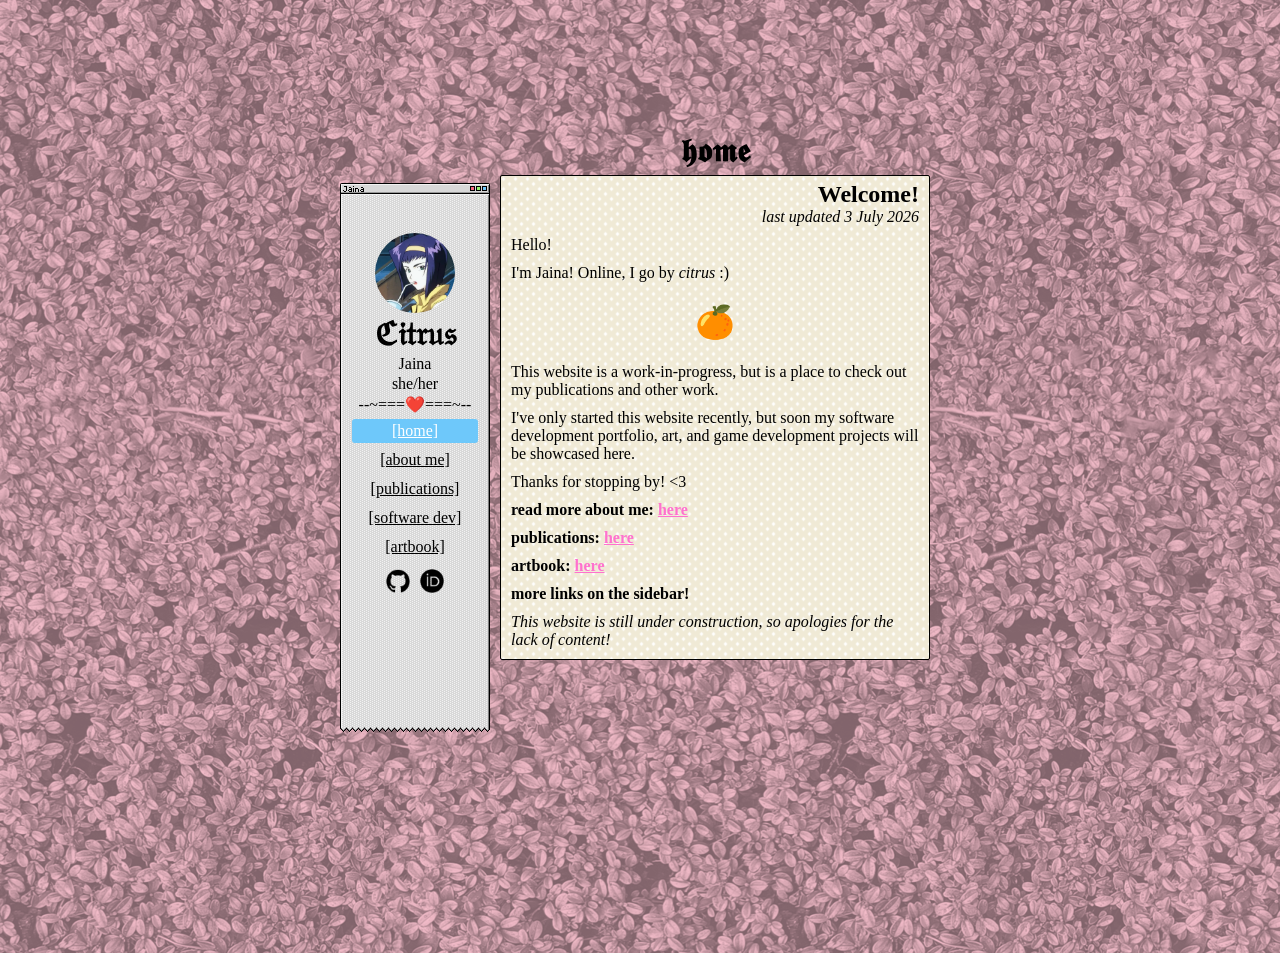
<file: index.html>
<!DOCTYPE html>
<html lang="en">

  <head>
    <meta charset="UTF-8" />
    <link rel="shortcut icon" href="/favicon.ico">
    <link rel="stylesheet" href="css/style.css">
    <link rel="stylesheet" href="css/blog_style.css">
    <link rel="stylesheet" href="css/sidebar_style.css">
    <title>ℭ𝔦𝔱𝔯𝔲𝔰 🍊</title>
    
    <script src="js/citrus_lib.js"></script>
  </head>

  <body>
    <div class="vertical_sidebar">
      <div include="sidebar_header_vertical.shtml"></div>
      <a class="sidebar_link_current" href="index.html">[home]</a>
      <a class="sidebar_link" href="about.html">[about me]</a>
      <a class="sidebar_link" href="publications.html">[publications]</a>
      <a class="sidebar_link" href="portfolio.html">[software dev]</a>
      <a class="sidebar_link" href="artbook.html">[artbook]</a>
    </div>

    <div class="container">

      <div class="sidebar">
        <div include="sidebar_header.shtml"></div>
        <a class="sidebar_link_current" href="index.html">[home]</a>
        <a class="sidebar_link" href="about.html">[about me]</a>
        <a class="sidebar_link" href="publications.html">[publications]</a>
        <a class="sidebar_link" href="portfolio.html">[software dev]</a>
        <a class="sidebar_link" href="artbook.html">[artbook]</a>
        <div include="sidebar_footer.shtml"></div>
      </div>

      <div class="main">
        <h1 class="page_header">𝖍𝖔𝖒𝖊</h1>

        <div class="entry">
          <h2 class="entry_header">Welcome!</h2>
          <p class="entry_header"><i>last updated 3 July 2026</i></p>
          <p class="entry_text">
            Hello!
          </p>
          <p class="entry_text">
            I'm Jaina! Online, I go by <i>citrus</i> :)
          </p>
          <h1 style="display:block; text-align: center;">🍊</h1>
          <p class="entry_text">
            This website is a work-in-progress, but is a place to check out my publications and other work.
          </p>
          <p class="entry_text">
            I've only started this website recently, but soon my software development portfolio,
            art, and game development projects will be showcased here.
          </p>
          <p class="entry_text">
            Thanks for stopping by! <3
          </p>
          <p class="entry_text">
            <b>read more about me: <a href="about.html">here</a></b>
          </p>
          <p class="entry_text">
            <b>publications: <a href="publications.html">here</a></b>
          </p>
          <p class="entry_text">
            <b>artbook: <a href="artbook.html">here</a></b>
          </p>
          <p class="entry_text">
            <b>more links on the sidebar!</b>
          </p>
          <p class="entry_text">
            <i>This website is still under construction, so apologies for the lack of content!</i>
          </p>
        </div>
      </div>
    </div>

    <script>
      on_page_load();
    </script> 
  </body>

</html>
</file>
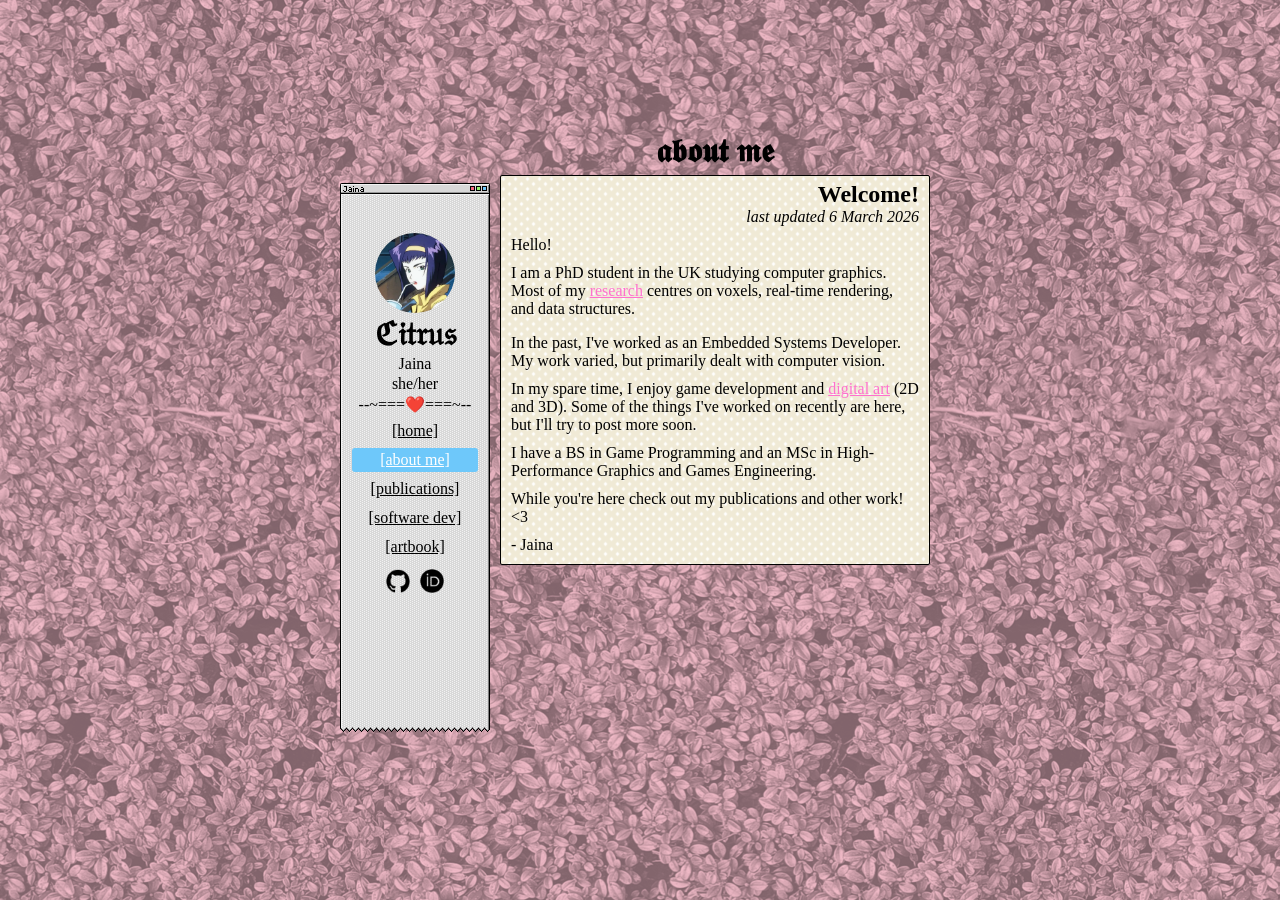
<file: about.html>
<!DOCTYPE html>
<html lang="en">

  <head>
    <meta charset="UTF-8" />
    <link rel="stylesheet" href="css/style.css">
    <link rel="stylesheet" href="css/blog_style.css">
    <link rel="stylesheet" href="css/sidebar_style.css">
    <title>ℭ𝔦𝔱𝔯𝔲𝔰 🍊</title>
    
    <script src="js/citrus_lib.js"></script>
  </head>

  <body>
    <div class="vertical_sidebar">
      <div include="sidebar_header_vertical.shtml"></div>
      <a class="sidebar_link" href="index.html">[home]</a>
      <a class="sidebar_link_current" href="about.html">[about me]</a>
      <a class="sidebar_link" href="publications.html">[publications]</a>
      <a class="sidebar_link" href="portfolio.html">[software dev]</a>
      <a class="sidebar_link" href="artbook.html">[artbook]</a>
    </div>

    <div class="container">

      <div class="sidebar">
        <div include="sidebar_header.shtml"></div>
        <a class="sidebar_link" href="index.html">[home]</a>
        <a class="sidebar_link_current" href="about.html">[about me]</a>
        <a class="sidebar_link" href="publications.html">[publications]</a>
        <a class="sidebar_link" href="portfolio.html">[software dev]</a>
        <a class="sidebar_link" href="artbook.html">[artbook]</a>
        <div include="sidebar_footer.shtml"></div>
      </div>

      <div class="main">
        <h1 class="page_header">𝖆𝖇𝖔𝖚𝖙 𝖒𝖊</h1>

        <div class="entry">
          <h2 class="entry_header">Welcome!</h2>
          <p class="entry_header"><i>last updated 6 March 2026</i></p>
          <p class="entry_text">
            Hello!
          </p>
          <p class="entry_text">
            I am a PhD student in the UK studying computer graphics.
            Most of my <a href="publications.html">research</a> centres on voxels, real-time rendering, and data structures.
          </p>
          </p>
            <p class="entry_text">
            In the past, I've worked as an Embedded Systems Developer.
            My work varied, but primarily dealt with computer vision.
          </p>
          <p class="entry_text">
            In my spare time, I enjoy game development and <a href="artbook.html">digital art</a> (2D and 3D).
            Some of the things I've worked on recently are here, but I'll try to post more soon.
          </p>
          <p class="entry_text">
            I have a BS in Game Programming and an MSc in High-Performance Graphics and Games Engineering.
          </p>
          <p class="entry_text">
            While you're here check out my publications and other work! <3
          </p>
          <p class="entry_text">
            - Jaina
          </p>
        </div>
      </div>
    </div>

    <script>
      on_page_load();
    </script> 
  </body>

</html>
</file>
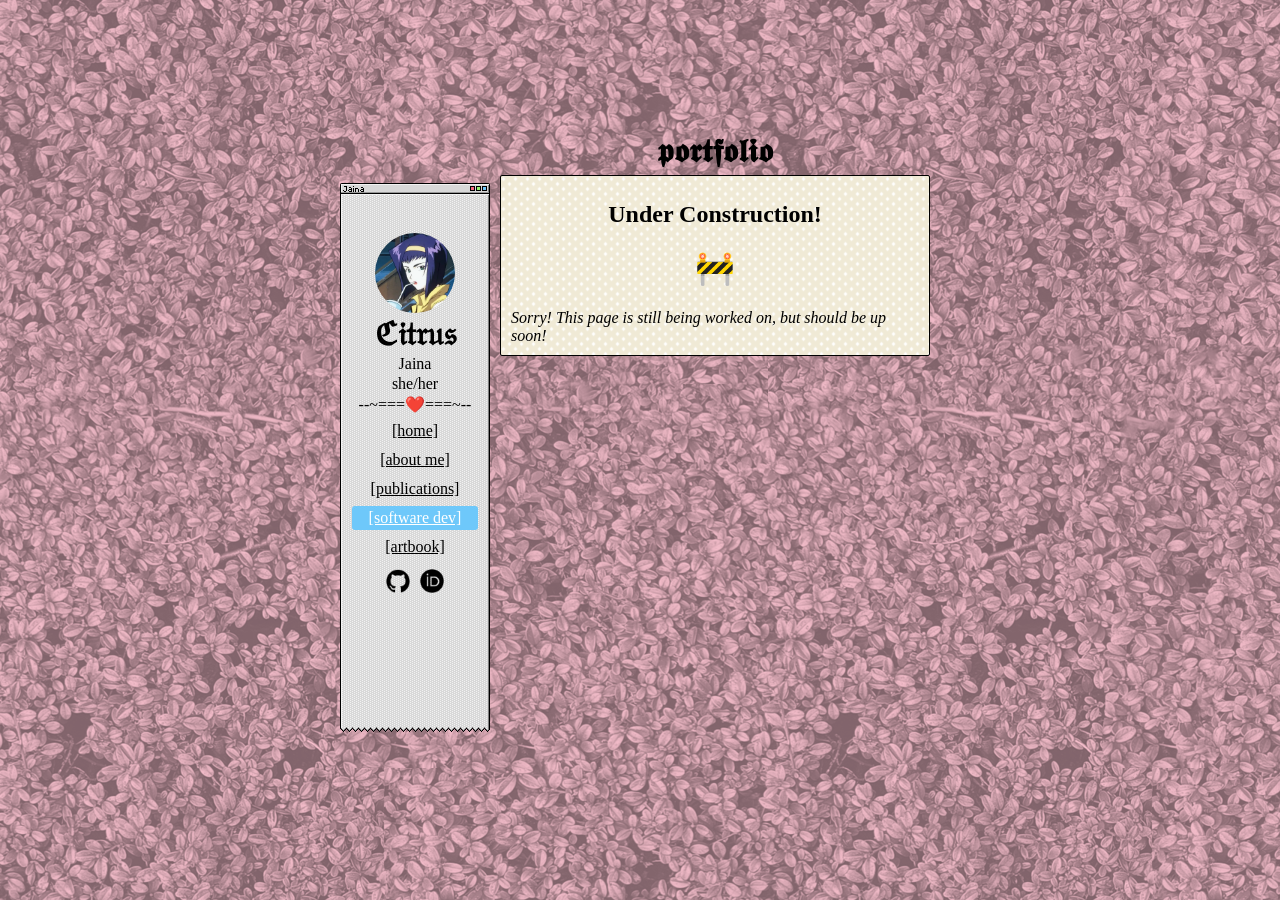
<file: portfolio.html>
<!DOCTYPE html>
<html lang="en">

  <head>
    <meta charset="UTF-8" />
    <link rel="stylesheet" href="css/style.css">
    <link rel="stylesheet" href="css/blog_style.css">
    <link rel="stylesheet" href="css/sidebar_style.css">
    <title>ℭ𝔦𝔱𝔯𝔲𝔰 🍊</title>
    
    <script src="js/citrus_lib.js"></script>
  </head>

  <body>
    <div class="vertical_sidebar">
      <div include="sidebar_header_vertical.shtml"></div>
      <a class="sidebar_link" href="index.html">[home]</a>
      <a class="sidebar_link" href="about.html">[about me]</a>
      <a class="sidebar_link" href="publications.html">[publications]</a>
      <a class="sidebar_link_current" href="portfolio.html">[software dev]</a>
      <a class="sidebar_link" href="artbook.html">[artbook]</a>
    </div>

    <div class="container">

      <div class="sidebar">
        <div include="sidebar_header.shtml"></div>
        <a class="sidebar_link" href="index.html">[home]</a>
        <a class="sidebar_link" href="about.html">[about me]</a>
        <a class="sidebar_link" href="publications.html">[publications]</a>
        <a class="sidebar_link_current" href="portfolio.html">[software dev]</a>
        <a class="sidebar_link" href="artbook.html">[artbook]</a>
        <div include="sidebar_footer.shtml"></div>
      </div>

      <div class="main">
        <h1 class="page_header">𝖕𝖔𝖗𝖙𝖋𝖔𝖑𝖎𝖔</h1>

        <div class="entry">
          <h2 style="display:block; text-align: center;">Under Construction!</h2>
          <h1 style="display:block; text-align: center;">🚧</h1>
          <p class="entry_text">
            <i>Sorry! This page is still being worked on, but should be up soon!</i>
          </p>
        </div>
      </div>
    </div>

    <script>
      on_page_load();
    </script> 
  </body>

</html>
</file>
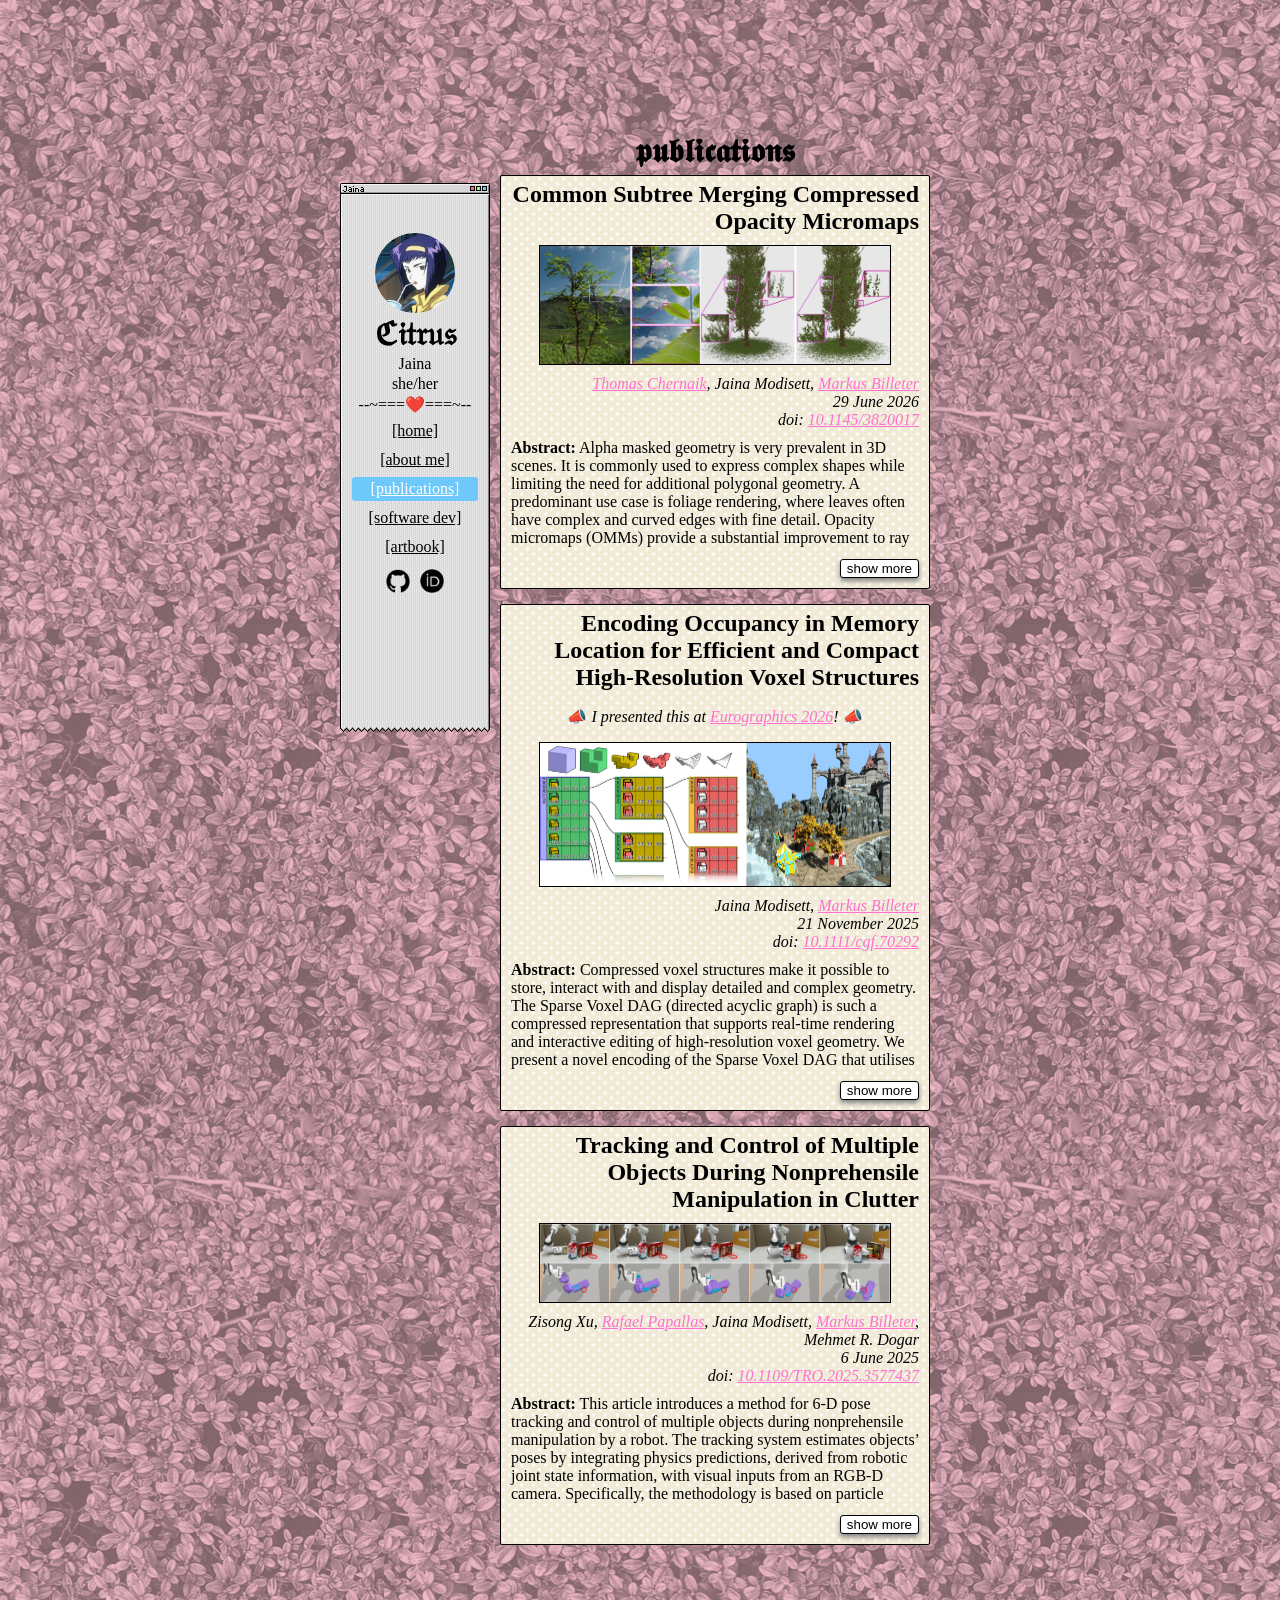
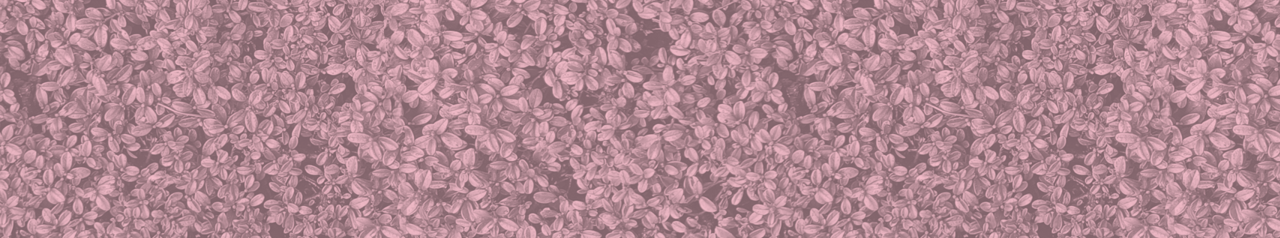
<file: publications.html>
<!DOCTYPE html>
<html lang="en">

  <head>
    <meta charset="UTF-8" />
    <link rel="stylesheet" href="css/style.css">
    <link rel="stylesheet" href="css/blog_style.css">
    <link rel="stylesheet" href="css/sidebar_style.css">
    <title>ℭ𝔦𝔱𝔯𝔲𝔰 🍊</title>
    
    <script src="js/citrus_lib.js"></script>
  </head>

  <body>
    <div class="vertical_sidebar">
      <div include="sidebar_header_vertical.shtml"></div>
      <a class="sidebar_link" href="index.html">[home]</a>
      <a class="sidebar_link" href="about.html">[about me]</a>
      <a class="sidebar_link_current" href="publications.html">[publications]</a>
      <a class="sidebar_link" href="portfolio.html">[software dev]</a>
      <a class="sidebar_link" href="artbook.html">[artbook]</a>
    </div>

    <div class="container">

      <div class="sidebar">
        <div include="sidebar_header.shtml"></div>
        <a class="sidebar_link" href="index.html">[home]</a>
        <a class="sidebar_link" href="about.html">[about me]</a>
        <a class="sidebar_link_current" href="publications.html">[publications]</a>
        <a class="sidebar_link" href="portfolio.html">[software dev]</a>
        <a class="sidebar_link" href="artbook.html">[artbook]</a>
        <div include="sidebar_footer.shtml"></div>
      </div>

      <div class="main">
        <h1 class="page_header">𝖕𝖚𝖇𝖑𝖎𝖈𝖆𝖙𝖎𝖔𝖓𝖘</h1>

        <div class="entry">
          <h2 class="entry_header">Common Subtree Merging Compressed Opacity Micromaps</h2>
          <img class="entry_image" src="/img/sommdag_teaser.png" alt="Left: A series of images zooming-in on the edge of a single leaf which is highly detailed. Right: A side-by-side comparison of the two renders of a pine tree. The left image shows a tree with smooth, alias-free edges. The right image has aliasing along the edges and details of the tree.">
          <p class="entry_header"><i><a href="https://thomas-chernaik.github.io/">Thomas Chernaik</a>, Jaina Modisett, <a href="http://newq.net/">Markus Billeter</a></i></p>
          <p class="entry_header"><i>29 June 2026</i></p>
          <p class="entry_header"><i>doi: <a href="https://doi.org/10.1145/3820017">10.1145/3820017</a></i></p>
          <div id="sommdag_content" class="entry_contents">
            <p class="entry_text">
              <b>Abstract:</b> Alpha masked geometry is very prevalent in 3D scenes. It is commonly used to express complex shapes while limiting the need for additional polygonal geometry. A predominant use case is foliage rendering, where leaves often have complex and curved edges with fine detail. Opacity micromaps (OMMs) provide a substantial improvement to ray tracing alpha masked geometry. We present a novel method of lossless compression for opacity micromaps using common subtree merging that supports real-time random access without decompression. We demonstrate reductions in memory usage of up to two orders of magnitude compared to standard OMMs, with similar rendering performance. Our method includes aggregate hierarchical opacity for OMMs. With it, we can estimate the opacity at intermediate levels of detail, making it possible to reduce aliasing from fine detail. Further, we demonstrate that our compression can be applied to binary alpha mask textures, requiring as little as 0.05 bits per texel.
            </p>
          </div>
          <button id="sommdag_button" onclick='expand_blog_post("sommdag_button", "sommdag_content")' class="entry_expand_button">show more</button>
        </div>

        <div class="entry">
          <h2 class="entry_header">Encoding Occupancy in Memory Location for Efficient and Compact High-Resolution Voxel Structures</h2>
          <p style="text-align: center; display: block;"> 📣 <i>I presented this at <a href="https://eg2026.github.io/program/?type=Full+Paper#full-program-item-full-paper-tuesday-1100-1230-full-paper-3">Eurographics 2026</a>!</i> 📣 </p>
          <img class="entry_image" src="/img/encoding_occupancy_teaser.jpg" alt="A tree diagram. Each node shows a small group of voxels and a memory address. Beside it is a colorful render of the castle from the Epic Citadel scene.">
          <p class="entry_header"><i>Jaina Modisett, <a href="http://newq.net/">Markus Billeter</a></i></p>
          <p class="entry_header"><i>21 November 2025</i></p>
          <p class="entry_header"><i>doi: <a href="https://doi.org/10.1111/cgf.70292">10.1111/cgf.70292</a></i></p>
          <div id="encoding_occupancy_content" class="entry_contents">
            <p class="entry_text">
              <b>Abstract:</b> Compressed voxel structures make it possible to store, interact with and display detailed and complex geometry. The Sparse Voxel DAG (directed acyclic graph) is such a compressed representation that supports real-time rendering and interactive editing of high-resolution voxel geometry. We present a novel encoding of the Sparse Voxel DAG that utilises the memory location of data to encode information about the structure of the voxel geometry. This encoding is not only more compact but also makes it possible to avoid memory accesses. In turn, this improves traversal performance, which we can observe in terms of increased ray tracing speed. Our new encoding retains compatibility with other existing methods. We demonstrate an adaption to the HashDAG data structure and show that our proposed encoding also results in better editing speed at similar memory requirements in this framework. Further, we demonstrate its compatibility with existing methods for storing voxel attributes such as colours.
            </p>
          </div>
          <button id="encoding_occupancy_button" onclick='expand_blog_post("encoding_occupancy_button", "encoding_occupancy_content")' class="entry_expand_button">show more</button>
        </div>
        
        <div class="entry">
          <h2 class="entry_header">Tracking and Control of Multiple Objects During Nonprehensile Manipulation in Clutter</h2>
          <img class="entry_image" src="/img/tracking_and_control_teaser.gif" alt="A tree diagram. Each node shows a small group of voxels and a memory address. Beside it is a colorful render of the castle from the Epic Citadel scene.">
          <p class="entry_header"><i>Zisong Xu, <a href="https://rpapallas.com/">Rafael Papallas</a>, Jaina Modisett, <a href="http://newq.net/">Markus Billeter</a>, Mehmet R. Dogar</i></p>
          <p class="entry_header"><i>6 June 2025</i></p>
          <p class="entry_header"><i>doi: <a href="https://doi.org/10.1109/tro.2025.3577437">10.1109/TRO.2025.3577437</a></i></p>
          <div id="tracking_and_control_content" class="entry_contents">
            <p class="entry_text">
              <b>Abstract:</b> This article introduces a method for 6-D pose tracking and control of multiple objects during nonprehensile manipulation by a robot. The tracking system estimates objects’ poses by integrating physics predictions, derived from robotic joint state information, with visual inputs from an RGB-D camera. Specifically, the methodology is based on particle filtering, which fuses control information from the robot as an input for each particle movement and with real-time camera observations to track the pose of objects. Comparative analyses reveal that this physics-based approach substantially improves pose tracking accuracy over baseline methods that rely solely on visual data, particularly during manipulation in clutter, where occlusions are a frequent problem. The tracking system is integrated with a model predictive control approach which shows that the probabilistic nature of our tracking system can help robust manipulation planning and control of multiple objects in clutter, even under heavy occlusions.
            </p>
          </div>
          <button id="tracking_and_control_button" onclick='expand_blog_post("tracking_and_control_button", "tracking_and_control_content")' class="entry_expand_button">show more</button>
        </div>
      </div>
    </div>

    <script>
      on_page_load();
    </script> 
  </body>

</html>
</file>
<file: css/style.css>
:root {
  --pl_magenta: #ff71ce;
  --pl_blue: #01cdfe;
  --pl_green: #05ffa1;
  --pl_purple: #01cdfe;
  --pl_yellow: #fffb96;
  --pl_white: #ffffff;

  --pl_lineart_red: #fa6982;
  --pl_lineart_green: #96f06e;
  --pl_lineart_blue: #6ec8fa;
}  
  
body {
  background-image: url("/img/hedge_pink.png");
  background-repeat: repeat;

  margin: 0;
}

a {
  color: var(--pl_magenta);
}

.container {
  /* background-color: white; */

  display: flex;
  margin-top: 128px;
  margin-bottom: 128px;
  margin-left: auto;
  margin-right: auto;
  width: 600px;
  height: 100%;
}

@media (width < 850px) {
  .container {
    width: 100%;
  }
}

@media (orientation: portrait) and (pointer: none) {
  .container {
    width: 100%;
    margin-left: 2%;
    margin-right: 2%;
  }
}

.container_wide {
  /* background-color: white; */

  display: flex;
  margin-top: 128px;
  margin-bottom: 128px;
  margin-left: auto;
  margin-right: auto;
  width: 750px;
  height: 100%;
}

@media (width < 850px) {
  .container_wide {
    width: 100%;
  }
}

@media (orientation: portrait) and (pointer: none) {
  .container_wide {
    width: 100%;
    margin-left: 2%;
    margin-right: 2%;
  }
}

.main {
  /* background-color: green; */

  margin-left: 150px;
  padding-bottom: 150px;
  width: 450px;
  height: 100%;
}

@media (width < 850px) {
  .main {
    margin-left: auto;
    margin-right: auto;
  }
}

@media (orientation: portrait) and (pointer: none) {
  .main {
    margin-left: auto;
    margin-right: auto;
    width: 80%;
  }
}

.main_wide {
  /* background-color: green; */

  margin-left: 150px;
  padding-bottom: 150px;
  width: 650px;
  height: 100%;
}

@media (width < 850px) {
  .main_wide {
    margin-left: auto;
    margin-right: auto;
  }
}

@media (orientation: portrait) and (pointer: none) {
  .main_wide {
    margin-left: auto;
    margin-right: auto;
    width: 80%;
  }
}

.page_header {
  display: block;
  margin: 5px;

  text-align: center;
}
</file>
<file: css/blog_style.css>
.entry {
  background-image: url("/img/eggshell_dots.png");
  background-repeat: repeat;

  background-color: var(--pl_white);

  display: block;
  border-style: solid;
  border-radius: 2px;
  border-width: 1px;
  margin-left: 10px;
  margin-right: 10px;
  margin-bottom: 15px;
  padding-top: 5px;
}

@media (orientation: portrait) and (pointer: none) {
  .entry {
    margin-left: auto;
    margin-right: auto;
    width: 95%;

    font-size: 1.85vh;
  }
}

.entry_header {
  /* background-color: green; */

  display: block;
  margin-top: 0px;
  margin-bottom: 0px;
  margin-left: 10px;
  margin-right: 10px;

  text-align: right;
}

.entry_contents {
  max-height: 120px;
  overflow-y: hidden;
}

.entry_expand_button {
  background-color: white;
  box-shadow: 0px 3px 5px grey;
  
  display: block;
  border-style: solid;
  border-color: black;
  border-radius: 3px;
  border-width: 1px;
  margin-top: 10px;
  margin-bottom: 10px;
  margin-left: auto;
  margin-right: 10px;

  transform: translate(-0px, -0px);
  transition: transform 0.1s ease-in-out
    , box-shadow 0.1s ease-in-out;
}

@media (orientation: portrait) and (pointer: none) {
  .entry_expand_button {
    font-size: 1.85vh;
  }
}

.entry_expand_button:hover {
  background-color: white;
  box-shadow: 0px 5px 7px grey;
  
  transform: translate(-0px, -2px);
  transition: transform 0.1s ease-in-out
    , box-shadow 0.1s ease-in-out;
}

.entry_expand_button:hover:active {
  background-color: grey;
  box-shadow: 0px 3px 5px grey;
  
  transform: translate(-0px, -0px);
  transition: transform 0.1s ease-in-out
    , box-shadow 0.1s ease-in-out;
}

.entry_image {
  /* background-color: red; */

  display: block;
  border-style: solid;
  border-width: 1px;
  margin: 10px;
  margin-left: auto;
  margin-right: auto;
  max-width: 350px;
  max-height: 200px;

  align-self: center;
}

.entry_text {
  /* background-color: red; */

  display: block;
  margin: 10px;
}

@media (orientation: portrait) and (pointer: none) {
  .entry_text {
    font-size: 1.85vh;
  }
}
</file>
<file: css/sidebar_style.css>
.sidebar {
  /* background-color: #8df0cb; */
  /* background: linear-gradient(180deg, rgba(255, 113, 206, 255) 0%, rgba(141, 240, 203, 255) 80%, rgba(255, 255, 255, 0) 100%); */
  /* background: linear-gradient(180deg, rgba(255, 255, 255, 255) 0%, rgba(255, 255, 255, 255) 50%, rgba(255, 255, 255, 0) 100%); */
  background-image: url("/img/sidebar_background2.png");

  border-radius: 2px;
  margin-top: 55px;
  width: 150px;
  height: 550px;

  position: fixed;
}

.vertical_sidebar {
  /* background-color: rgba(141, 240, 203, 255); */
  background: linear-gradient(180deg, rgba(255, 113, 206, 255) 0%, rgba(141, 240, 203, 255) 100%);
  /* background-image: url("/img/sidebar_background.png"); */

  border-color: black;
  border-width: 1px;
  border-style: solid;

  display: block;

  margin-top: -130px;
  margin-left: -5px;
  margin-right: -5px;
  width: 110%;

  position: fixed;

  visibility: hidden;

  text-align: center;
}

@media (width < 850px) {
  .sidebar {
    visibility: hidden;
  }
  .vertical_sidebar {
    visibility: visible;
  }
}

.header {
  display: block;
  margin-left: auto; 
  margin-right: 10;

  text-align: center;
}

.pfp {
  display: block;
  border-radius: 50%;
  margin-top: 50px; 
  margin-left: auto; 
  margin-right: auto;
  width: 80px;
}

.header_text {
  margin-top: 2px;
  margin-bottom: 2px;
}

@media (orientation: portrait) and (pointer: none) {
  .header_text {
    font-size: 1.85vh;
  }
}

.sidebar_link_current {
  background-color: var(--pl_lineart_blue);

  border-radius: 3px;

  display: block;
  margin-top: 5px; 
  margin-bottom: 5px; 
  margin-left: 12px;
  margin-right: 12px;
  height: 24px;

  color: white;

  text-align: center;
  line-height: 24px;
}

@media (orientation: portrait) and (pointer: none) {
  .sidebar_link_current {
    font-size: 1.85vh;
  }
}

.sidebar_link {
  border-radius: 3px;

  display: block;
  margin-top: 5px;
  margin-bottom: 5px; 
  margin-left: 12px;
  margin-right: 12px;
  height: 24px;

  color: black;

  text-align: center;
  line-height: 24px;

  transition: color 0.2s ease-in-out;
  transition: background-color 0.2s ease-in-out;
}

@media (orientation: portrait) and (pointer: none) {
  .sidebar_link {
    font-size: 1.85vh;
  }
}

@media (width < 850px) {
  .sidebar_link_current {
    display: inline flow-root;
  }
  .sidebar_link {
    display: inline flow-root;
  }
}

.sidebar_link:hover {
  background-color: var(--pl_lineart_green);

  border-radius: 3px;

  /* display: block; */
  margin-top: 5px;
  margin-bottom: 5px; 
  margin-left: 12px;
  margin-right: 12px;
  height: 24px;

  color: white;

  text-align: center;
  line-height: 24px;

  transition: color 0.2s ease-in-out;
  transition: background-color 0.2s ease-in-out;
}

.sidebar_link_icon_set {
  display: flex;
  margin-top: 5px; 
  margin-bottom: 5px; 
  margin-left: auto; 
  margin-right: auto;
  width: 100%;

  justify-content: center;
  align-items: center;
}

.sidebar_link_icon {
  margin-top: 5px; 
  margin-bottom: 5px; 
  margin-left: 5px; 
  margin-right: 5px;
  width: 24px;

  transition: filter 0.2s ease-in-out;
}

.sidebar_link_icon:hover {
  margin-top: 5px; 
  margin-bottom: 5px; 
  margin-left: 5px; 
  margin-right: 5px;
  width: 24px;

  filter: invert();

  transition: filter 0.2s ease-in-out;
}
</file>
